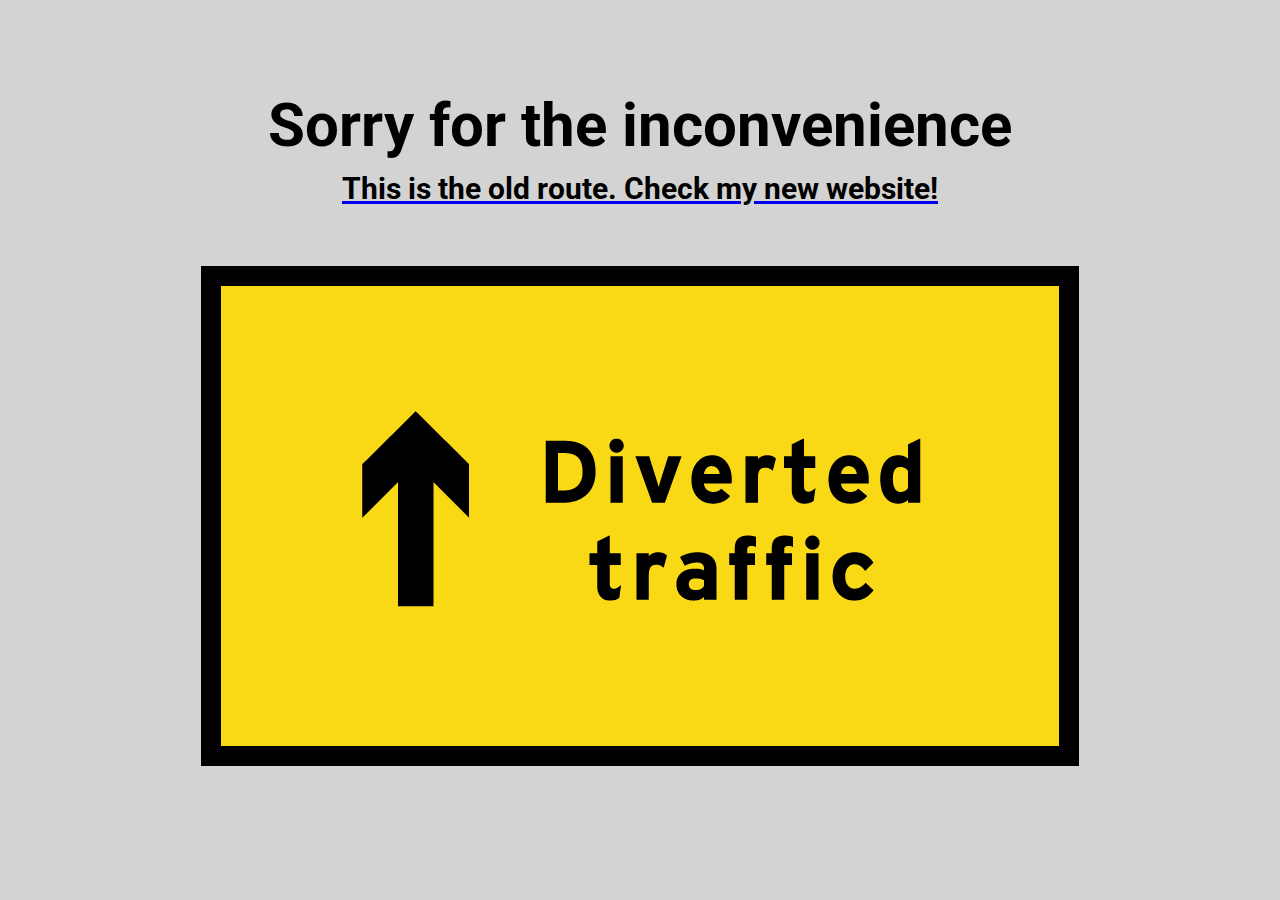
<file: index.html>
<!DOCTYPE html>
<html>
    <head>
        <meta name="viewport" content="width=device-width, initial-scale=1.0">
        <title>Sirbu Dragos</title>
        <link rel="stylesheet" href="style-old.css">
    
        <link href="https://fonts.googleapis.com/css2?family=Roboto:wght@400;700&display=swap" rel="stylesheet">
        
        <link rel="icon" href="Media/favicon.png">
    
    </head>

    <body style="background-color:#d3d3d3">
        <center><h1 style="padding-top: 90px;">Sorry for the inconvenience</h1>
            <a href=http://sirbudd.eu/><h2 style="padding-top: 10px;">This is the old route. Check my new website!</h2></a>
            <img style="padding-top: 60px;" src="Media/divert.gif" alt="Divert traffic" style="width:498px;height:280px;" >
        </center>
    </body>
</html>
</file>
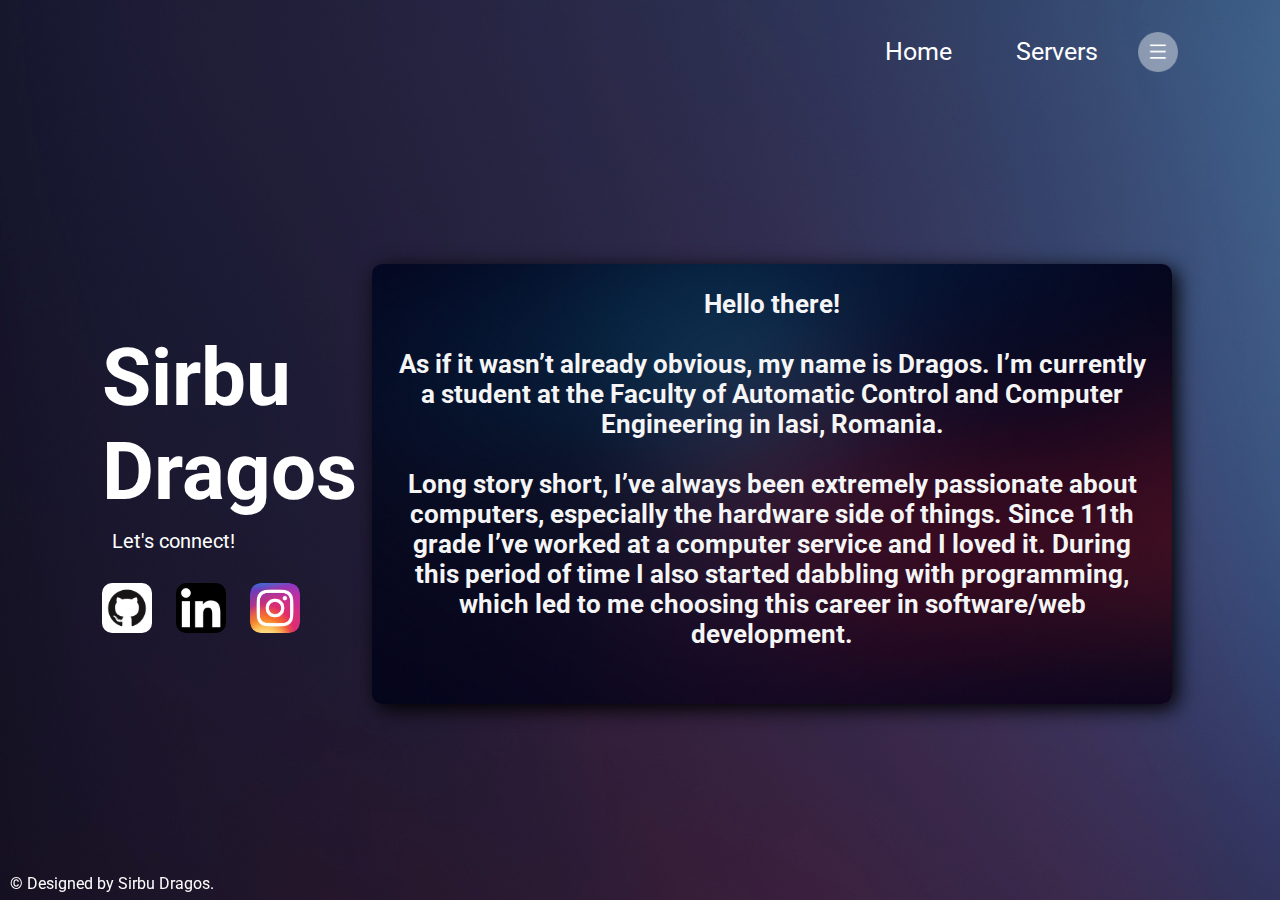
<file: about.html>
<html>
    <head>
    <meta name="viewport" content="width=device-width, initial-scale=1.0">
    <title>About</title>
    <link rel="stylesheet" href="style_about.css">

    <link href="https://fonts.googleapis.com/css2?family=Roboto:wght@400;700&display=swap" rel="stylesheet">
    
    <link rel="icon" href="Media/favicon.png">

    </head>

    <body>
        <div class="container">
            <div class="navbar">
                <!-- <a href="index.html"><img src = "logo2.png" class = "logo"></a> -->
                <nav>
                    <ul>
                        <li><a href="index.html">Home</a></li>
                        <li><a href="check.html">Servers</a></li>
                    </ul>
                </nav>
                <img src = "Media/menu.png" class = "menu-icon">
            </div>

            <div class="row">
                <div class="col">
                    <h1>
                        Sirbu Dragos
                    </h1>
                    <p>
                        Let's connect!
                    </p>
                    <div class='social_links'>
                        <a href="https://github.com/sirbudd" target="_blank" class='img_link w-inline-block'> <img
                            src='Media/github.png' alt="github"> </a>
                            
                        <a href="https://www.linkedin.com/" target="_blank"
                        class='img_link w-inline-block'> <img src='Media/linkedin.png' alt="linkedin"> </a>

                        <a href="https://www.instagram.com/sirbu.dragos99/" target="_blank"
                            class='img_link w-inline-block'> <img src='Media/instagram.png' alt="instagram"> </a>

                    </div>
                </div>

                <div class="col">
                    
                    <div class="card card1">
                        <h5>
                            Hello there!
                            <br/>
                            <br/>
As if it wasn’t already obvious, my name is Dragos. I’m currently a student at the Faculty of Automatic Control and Computer Engineering in Iasi, Romania.
<br/>
<br/>
Long story short, I’ve always been extremely passionate about computers, especially the hardware side of things. Since 11th grade I’ve worked at a computer service and I loved it. During this period of time I also started dabbling with programming, which led to me choosing this career in software/web development.

                        </h5>
                        <p>

                        </p>
                    </div>
                    
                </div>
            </div>
        </div>

        <p class='copyright'>
            © Designed by Sirbu Dragos.
        </p>

    </body>

</html>
</file>
<file: style-old.css>
*{
    margin:0;
    padding: 0;
    font-family: 'Roboto',sans-seriff;
}

.container{
    width: 100%;
    height: 96vh;
    background-position: center;
    background-size: cover;
    padding-left: 8%;
    padding-right: 8%;
    box-sizing: border-box;
}

.navbar{
    height: 12%;
    display: flex;
    align-items: center;
}

.logo{
    width: 170px;
    cursor: pointer;
    padding : 60px 0 0 0;
}

.menu-icon{
    width: 40px;
    cursor: pointer;
    margin-left: 40px;
}

nav{
    flex: 1;
    text-align: right;
}

nav ul li{
    list-style: none;
    display: inline-block;
    margin-left: 60px;
}

nav ul li a{
    text-decoration: none;
    color: white;
    font-size: 25px;
}

.row{
    display: flex;
    height: 88%;
    align-items: center;
    
}

.col{
    flex-basis: 50%;
}

h1{
    color: black;
    font-size: 60px;
}

h2{
    color: black;
    font-size: 30px;
}

p{
    color: white;
    font-size: 20-px;
}

.card{
    width: 200px;
    height: 230px;
    border-radius: 10px;
    padding: 25px 25px;
    box-sizing: border-box;
    cursor: pointer;
    margin: 10px 15px;
    background-position: center;
    background-size: cover;
    transition: transform 0.5s;
    float:right;
}

.card1{
    background-image: url("Media/card6.jpg");
    box-shadow: 5px 5px 20px black;
}
.card2{
    background-image: url("Media/card6.jpg");
    box-shadow: 5px 5px 20px black;
}
.card3{
    background-image: url("Media/card6.jpg");
    box-shadow: 5px 5px 20px black;
}

.card:hover{
    transform: translateY(-10px);
}

h5{
    color:#F5F5F5;
    text-shadow: 0 0 5px #999;
    font-size: 35px;
    text-align: center;
    padding-top: 40px;
    
}

.card p{
    text-shadow: 0 0 15px #000;
    font-size: 14px;
    padding:10px 0 0 0;
}

.copyright {
    text-align: left;
    padding: 10px ;
    position:fixed;
}

.social_links{
    padding: 15px 15px 15px -12px;
}

.social_links img{
    height: 50px;
    width: 50px;
    border-radius: 10px;
    margin-right: 20px;
}

.social_links a{
    text-decoration: none;
}

.col p{
    padding: 10px 10px 30px 10px;
    font-size: 20px;
}

.container a:hover{
    color: #C0C0C0;
}

.col a{
    text-decoration:none;
    color:white;
}

.col a:hover{
    color: 	#C0C0C0;
    text-shadow: 0 0 5px #C0C0C0;
}

.card p{
    text-align: center;
}
</file>
<file: style_about.css>
*{
    margin:0;
    padding: 0;
    font-family: 'Roboto',sans-seriff;
}
body{
    background-image:linear-gradient(rgba(0,0,0,0.2),rgba(0,0,0,0.2)),url("Media/abstract-minimal-blur-4k_1551646032.jpg");
}
.container{
    width: 100%;
    height: 96vh;
    background-position: center;
    background-size: cover;
    padding-left: 8%;
    padding-right: 8%;
    box-sizing: border-box;
}

.navbar{
    height: 12%;
    display: flex;
    align-items: center;
}

.logo{
    width: 170px;
    cursor: pointer;
    padding : 60px 0 0 0;
}

.menu-icon{
    width: 40px;
    cursor: pointer;
    margin-left: 40px;
}

nav{
    flex: 1;
    text-align: right;
}

nav ul li{
    list-style: none;
    display: inline-block;
    margin-left: 60px;
}

nav ul li a{
    text-decoration: none;
    color: white;
    font-size: 25px;
}

.row{
    display: flex;
    height: 88%;
    align-items: center;
}

.col{
    flex-basis: 50%;
}

h1{
    color: white;
    font-size: 80px;
}

p{
    color: white;
    font-size: 20-px;
}

.card{
    width: 800px;
    height: 440px;
    border-radius: 10px;
    padding: 25px 25px;
    box-sizing: border-box;
    margin: 10px 15px;
    background-position: center;
    background-size: cover;
    float:right;
}

.card1{
    background-image: url("Media/card6.jpg");
    box-shadow: 5px 5px 20px black;
}

h5{
    color:#F5F5F5;
    font-size: 26px;
    text-align: center;
}

.copyright {
    text-align: left;
    padding: 10px ;
    position:fixed;
}

.social_links{
    padding: 15px 15px 15px -12px;
}

.social_links img{
    height: 50px;
    width: 50px;
    border-radius: 10px;
    margin-right: 20px;
}

.social_links a{
    text-decoration: none;
}

.container a:hover{
    color:#C0C0C0;
}

.col a{
    text-decoration:none;
    color:white;
}

.col a:hover{
    color: 	#C0C0C0;
    text-shadow: 0 0 5px #C0C0C0;
}

.card p{
    text-align: center;
}

.col p{
    padding: 10px 10px 30px 10px;
    font-size: 20px;
}
</file>
